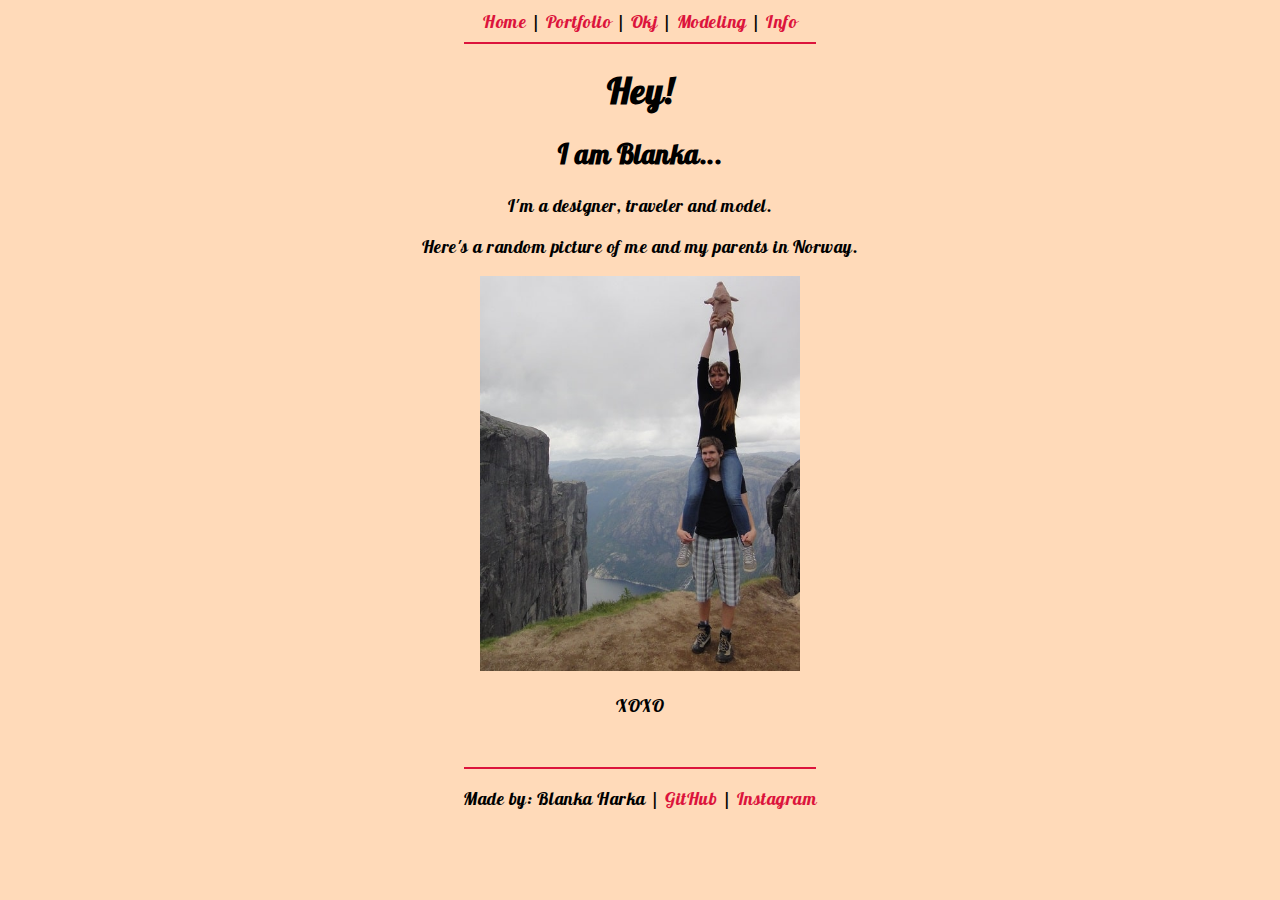
<file: index.html>
<!DOCTYPE html>
<html lang="en">
  <head>
    <meta charset="UTF-8" />
    <meta http-equiv="X-UA-Compatible" content="IE=edge" />
    <link rel="icon" href="favicon.png" />
    <link rel="preconnect" href="https://fonts.googleapis.com" />
    <link rel="preconnect" href="https://fonts.gstatic.com" crossorigin />
    <link
      href="https://fonts.googleapis.com/css2?family=Lobster&display=swap"
      rel="stylesheet"
    />
    <meta name="viewport" content="width=device-width, initial-scale=1.0" />
    <title>Blanka's Website</title>
    <link rel="stylesheet" href="style.css" />
  </head>
  <body>
    <header>
      <a href=".">Home</a> | <a href="portfolio.html">Portfolio</a> |
      <a href="okj">Okj</a> | <a href="modeling.html">Modeling</a> |
      <a href="info.html">Info</a>
    </header>
    <hr />
    <main>
      <h1>Hey!</h1>

      <h2>I am Blanka...</h2>

      <p>I'm a designer, traveler and model.</p>

      <p>Here's a random picture of me and my parents in Norway.</p>

      <img src="img/parents.jpg" alt="" />
      <p>XOXO</p>
    </main>

    <footer>
      <br />
      <hr />
      <p>
        Made by: Blanka Harka |
        <a
          href="https://github.com/blankaharka"
          target="_blank"
          rel="noreferrer noopener nofollow"
          >GitHub</a
        >
        |
        <a
          href="https://instagram.com/blankaharka"
          target="_blank"
          rel="noreferrer noopener nofollow"
          >Instagram</a
        >
      </p>
    </footer>
  </body>
</html>
</file>
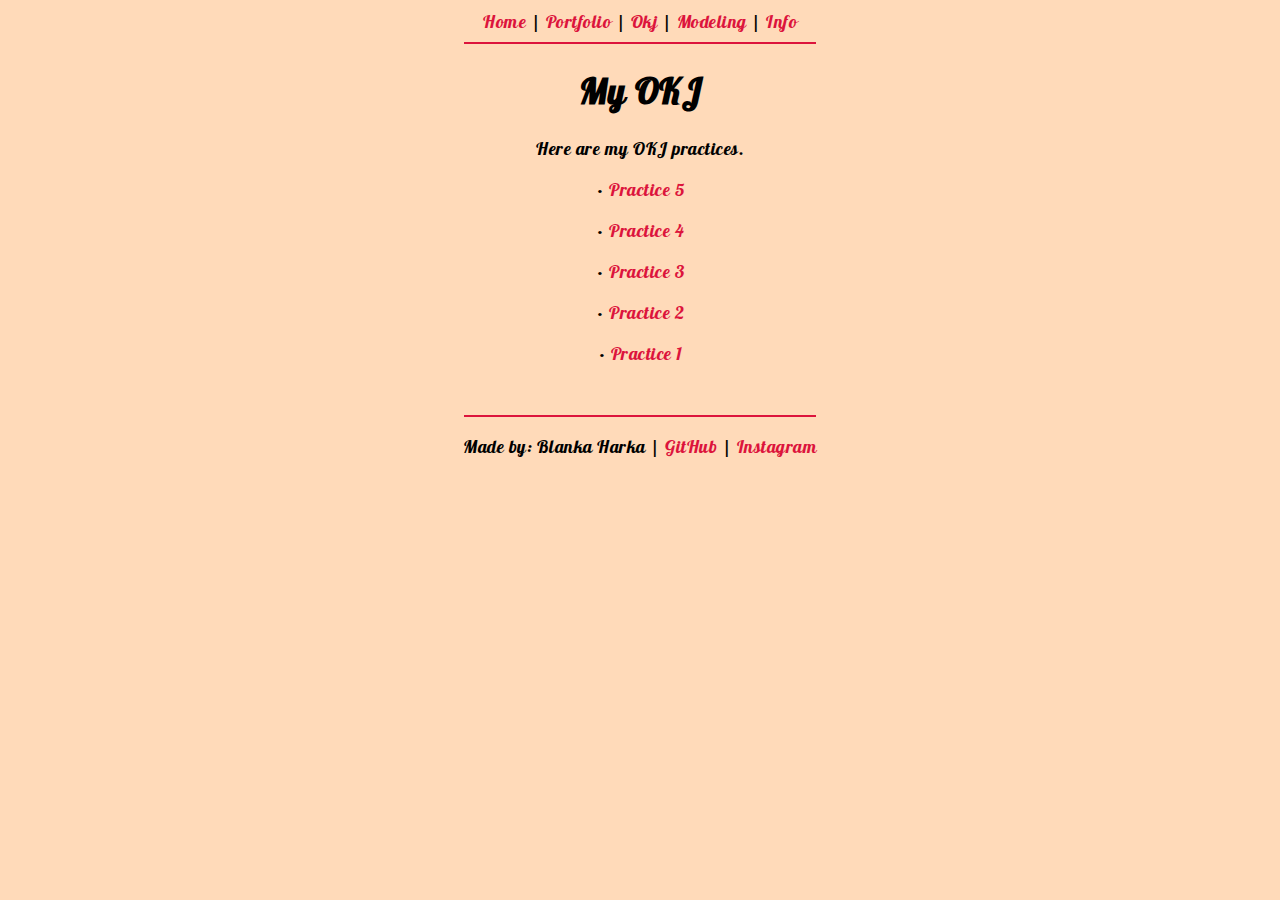
<file: okj/index.html>
<!DOCTYPE html>
<html lang="en">
  <head>
    <meta charset="UTF-8" />
    <meta http-equiv="X-UA-Compatible" content="IE=edge" />
    <link rel="icon" href="../favicon.png" />
    <link rel="preconnect" href="https://fonts.googleapis.com" />
    <link rel="preconnect" href="https://fonts.gstatic.com" crossorigin />
    <link
      href="https://fonts.googleapis.com/css2?family=Lobster&display=swap"
      rel="stylesheet"
    />
    <meta name="viewport" content="width=device-width, initial-scale=1.0" />
    <title>Blanka's OKJ</title>
    <!--
      
      
      
      Ezt át kell írni! 
    
    
    
    -->
    <link rel="stylesheet" href="../style.css" />

    <!-- 
      



     -->
  </head>
  <body>
    <header>
      <a href="../">Home</a> | <a href="../portfolio.html">Portfolio</a> |
      <a href="index.html">Okj</a> | <a href="../modeling.html">Modeling</a> |
      <a href="../info.html">Info</a>
    </header>
    <hr />
    <main>
      <h1>My OKJ</h1>

      <p>Here are my OKJ practices.</p>
      <p>&#8226; <a href="practice5" target="_blank">Practice 5</a></p>
      <p>&#8226; <a href="practice4" target="_blank">Practice 4</a></p>
      <p>&#8226; <a href="practice3" target="_blank">Practice 3</a></p>
      <p>&#8226; <a href="practice2.html" target="_blank">Practice 2</a></p>
      <p>&#8226; <a href="practice1.html" target="_blank">Practice 1</a></p>
    </main>

    <footer>
      <br />
      <hr />
      <p>
        Made by: Blanka Harka |
        <a
          href="https://github.com/blankaharka"
          target="_blank"
          rel="noreferrer noopener nofollow"
          >GitHub</a
        >
        |
        <a
          href="https://instagram.com/blankaharka"
          target="_blank"
          rel="noreferrer noopener nofollow"
          >Instagram</a
        >
      </p>
    </footer>
  </body>
</html>
</file>
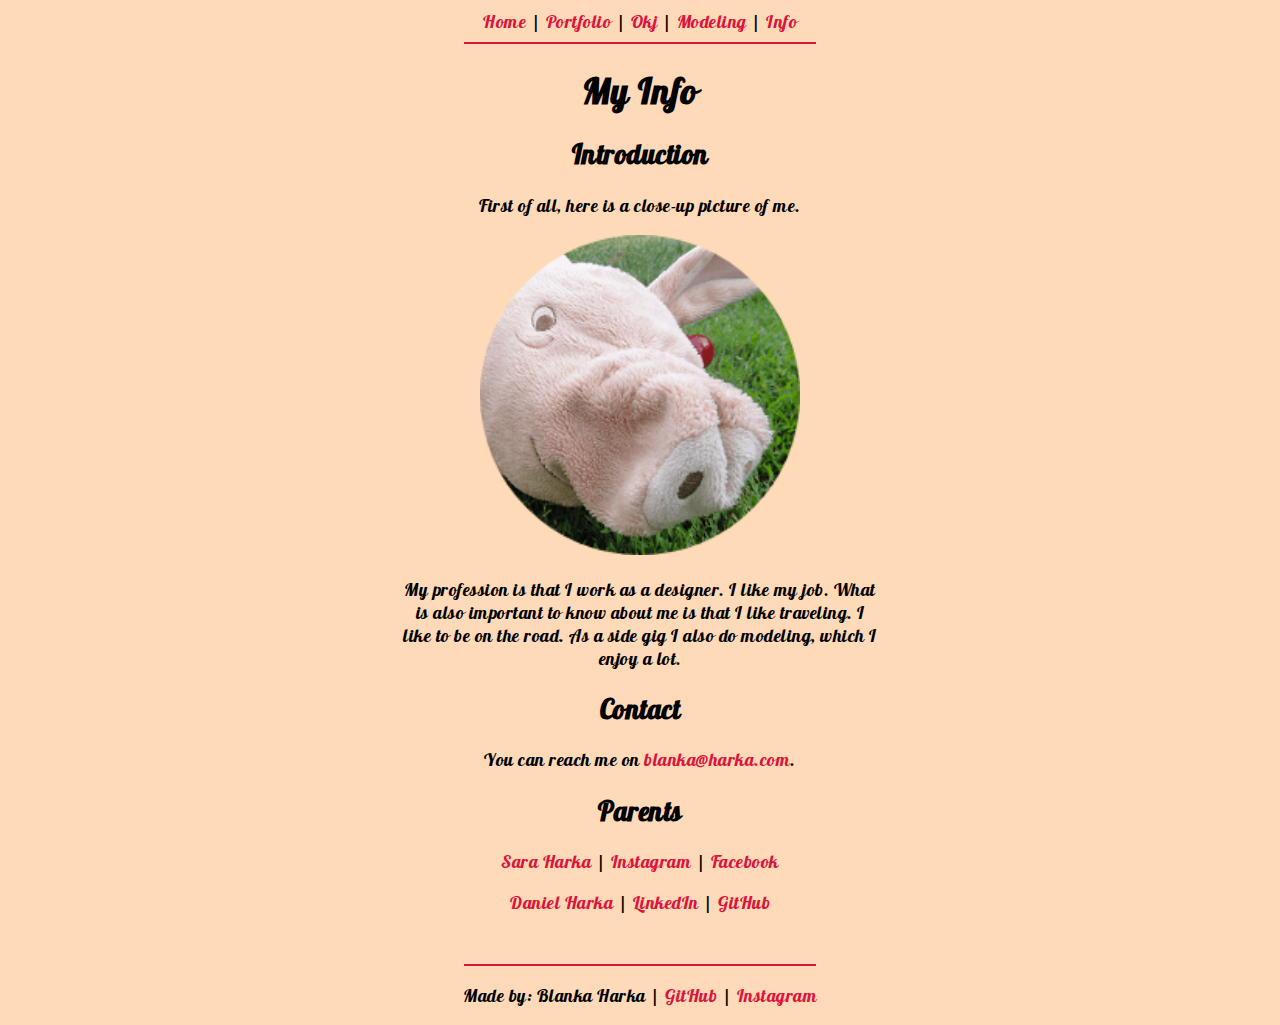
<file: info.html>
<!DOCTYPE html>
<html lang="en">
  <head>
    <meta charset="UTF-8" />
    <meta http-equiv="X-UA-Compatible" content="IE=edge" />
    <link rel="icon" href="favicon.png" />
    <link rel="preconnect" href="https://fonts.googleapis.com" />
    <link rel="preconnect" href="https://fonts.gstatic.com" crossorigin />
    <link
      href="https://fonts.googleapis.com/css2?family=Lobster&display=swap"
      rel="stylesheet"
    />
    <meta name="viewport" content="width=device-width, initial-scale=1.0" />
    <title>Blanka's Info</title>
    <link rel="stylesheet" href="style.css" />
  </head>
  <body>
    <header>
      <a href=".">Home</a> | <a href="portfolio.html">Portfolio</a> |
      <a href="okj">Okj</a> | <a href="modeling.html">Modeling</a> |
      <a href="info.html">Info</a>
    </header>
    <hr />
    <main>
      <h1>My Info</h1>

      <h2>Introduction</h2>

      <p>First of all, here is a close-up picture of me.</p>

      <img src="img/me.png" alt="A picture of me." />

      <p>
        My profession is that I work as a designer. I like my job. What is also
        important to know about me is that I like traveling. I like to be on the
        road. As a side gig I also do modeling, which I enjoy a lot.
      </p>

      <h2>Contact</h2>

      <p>You can reach me on <span class="crimson">blanka@harka.com</span>.</p>

      <h2>Parents</h2>
      <p>
        <a href="https://sara.harka.com" target="_blank">Sara Harka</a>
        |
        <a
          href="https://instagram.com/Sara.Harka"
          target="_blank"
          el="noreferrer noopener nofollow"
          >Instagram</a
        >
        |
        <a
          href="https://facebook.com/MrsSaraHarka"
          target="_blank"
          rel="noreferrer noopener nofollow"
          >Facebook</a
        >
      </p>

      <p>
        <a href="https://daniel.harka.com" target="_blank">Daniel Harka</a>
        |
        <a
          href="https://linkedin.com/in/mrdanielharka"
          target="_blank"
          rel="noreferrer noopener nofollow"
          >LinkedIn</a
        >
        |
        <a
          href="https://github.com/MrDanielHarka"
          target="_blank"
          rel="noreferrer noopener nofollow"
          >GitHub</a
        >
      </p>
    </main>

    <footer>
      <br />
      <hr />
      <p>
        Made by: Blanka Harka |
        <a
          href="https://github.com/blankaharka"
          target="_blank"
          rel="noreferrer noopener nofollow"
          >GitHub</a
        >
        |
        <a
          href="https://instagram.com/blankaharka"
          target="_blank"
          rel="noreferrer noopener nofollow"
          >Instagram</a
        >
      </p>
    </footer>
  </body>
</html>
</file>
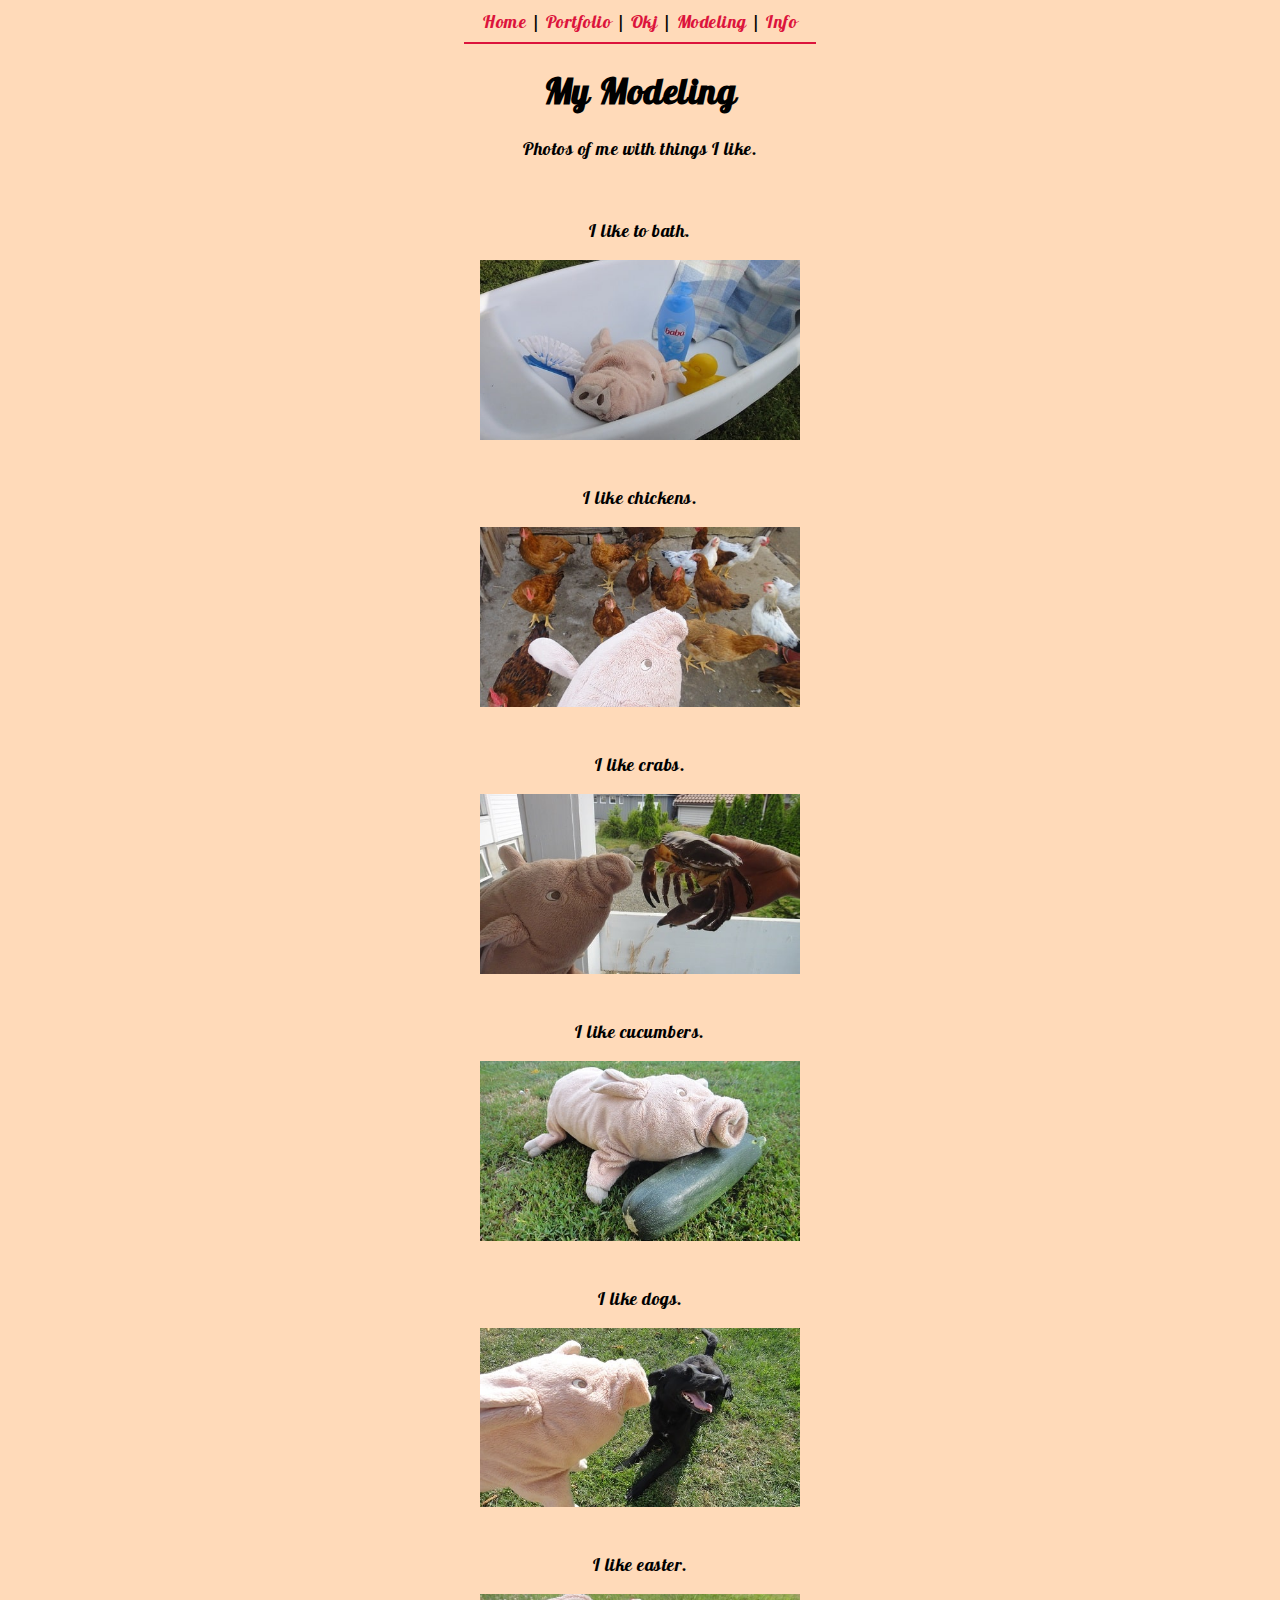
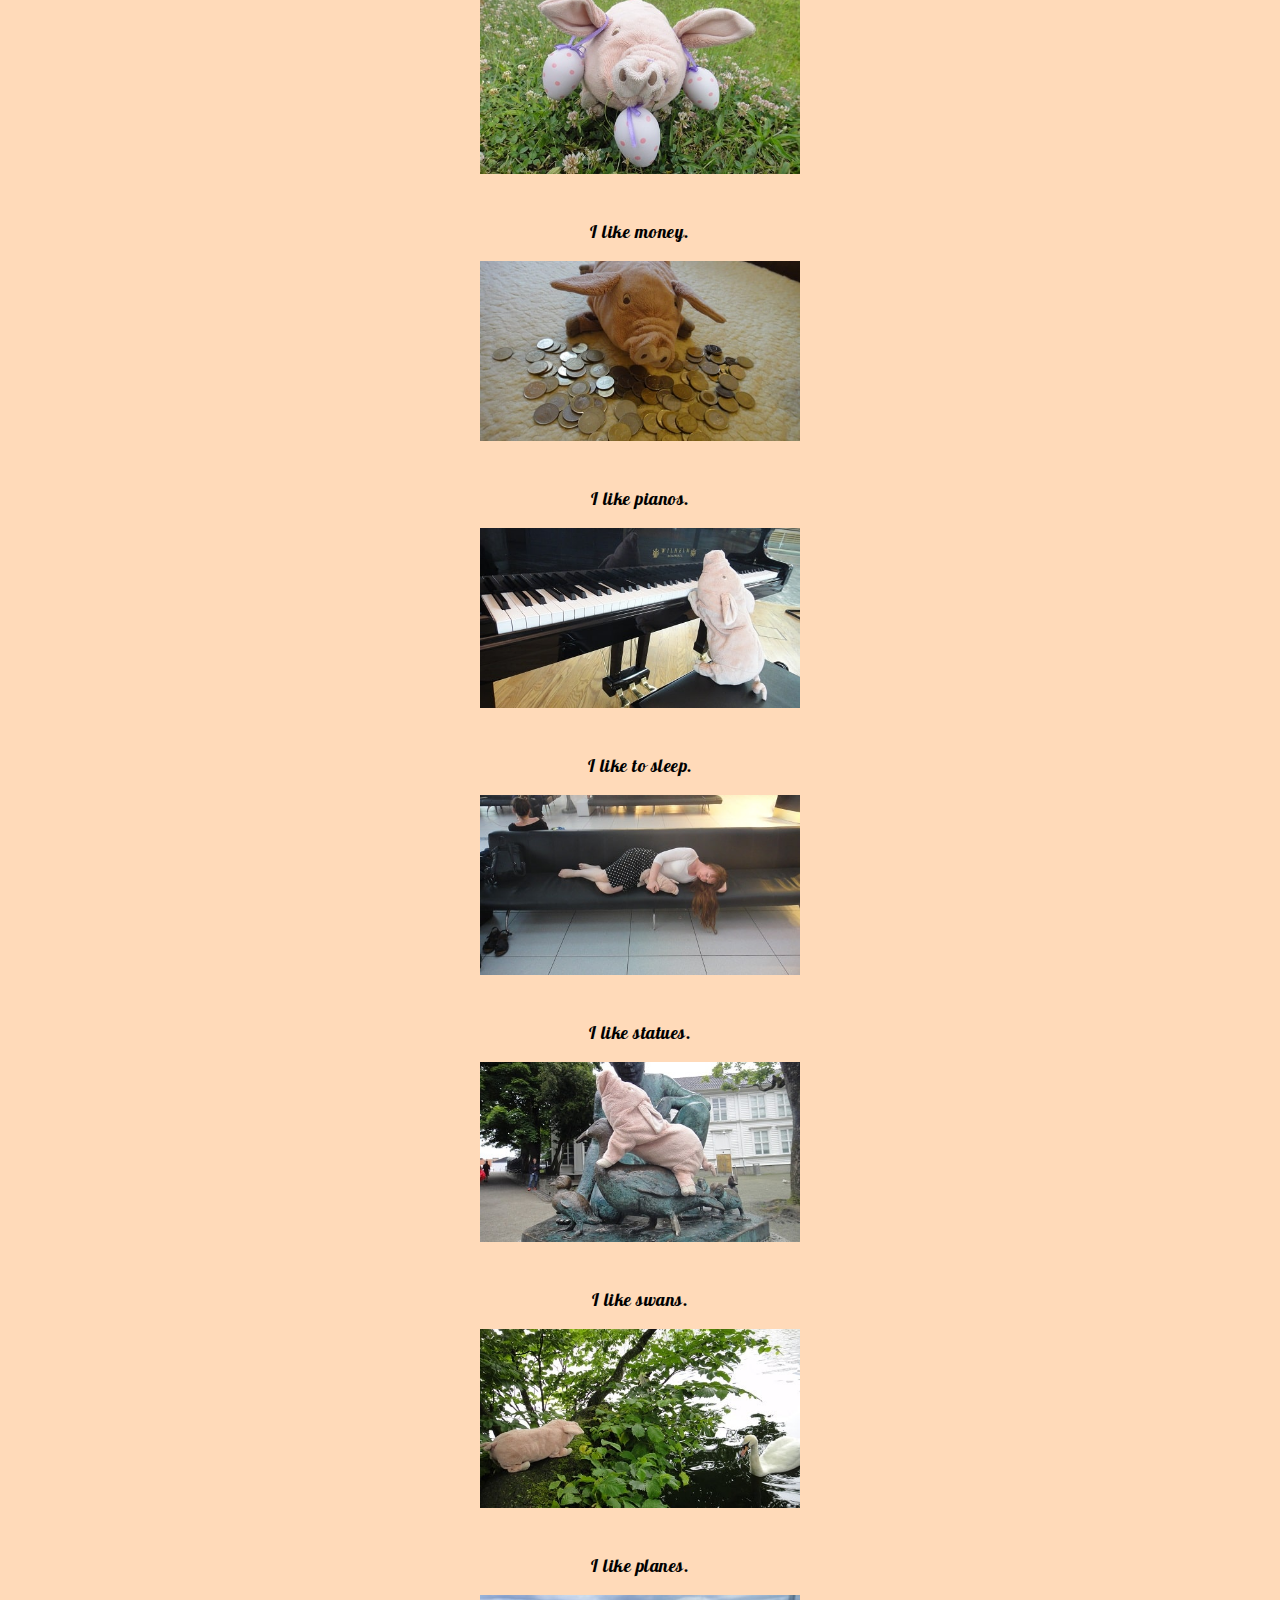
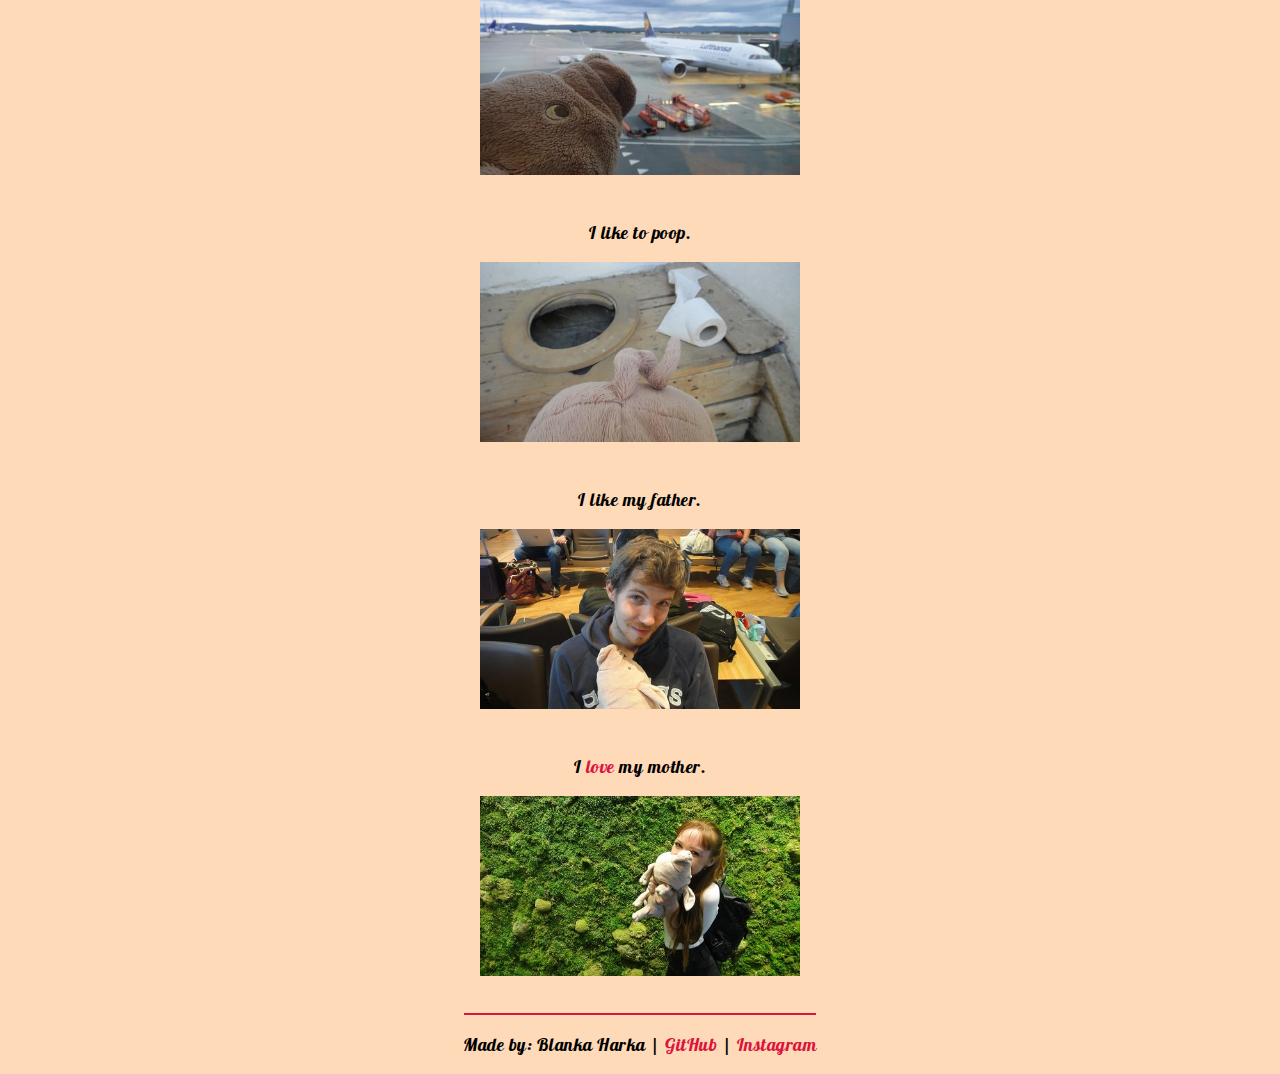
<file: modeling.html>
<!DOCTYPE html>
<html lang="en">
  <head>
    <meta charset="UTF-8" />
    <meta http-equiv="X-UA-Compatible" content="IE=edge" />
    <link rel="icon" href="favicon.png" />
    <link rel="preconnect" href="https://fonts.googleapis.com" />
    <link rel="preconnect" href="https://fonts.gstatic.com" crossorigin />
    <link
      href="https://fonts.googleapis.com/css2?family=Lobster&display=swap"
      rel="stylesheet"
    />
    <meta name="viewport" content="width=device-width, initial-scale=1.0" />
    <title>Blanka's Modeling</title>
    <link rel="stylesheet" href="style.css" />
  </head>
  <body>
    <header>
      <a href=".">Home</a> | <a href="portfolio.html">Portfolio</a> |
      <a href="okj">Okj</a> | <a href="modeling.html">Modeling</a> |
      <a href="info.html">Info</a>
    </header>
    <hr />
    <main>
      <h1>My Modeling</h1>

      <p>Photos of me with things I like.</p>
      <br />

      <p>I like to bath.</p>
      <img loading="lazy" src="img\bath.jpg" alt="" />

      <br />
      <br />

      <p>I like chickens.</p>
      <img loading="lazy" src="img\chickens.jpg" alt="" />

      <br />
      <br />

      <p>I like crabs.</p>
      <img loading="lazy" src="img\crab.jpg" alt="" />

      <br />
      <br />

      <p>I like cucumbers.</p>
      <img loading="lazy" src="img\cucumber.jpg" alt="" />

      <br />
      <br />

      <p>I like dogs.</p>
      <img loading="lazy" src="img\dog.jpg" alt="" />

      <br />
      <br />

      <p>I like easter.</p>
      <img loading="lazy" src="img\easter.jpg" alt="" />

      <br />
      <br />

      <p>I like money.</p>
      <img loading="lazy" src="img\money.jpg" alt="" />

      <br />
      <br />

      <p>I like pianos.</p>
      <img loading="lazy" src="img\piano.jpg" alt="" />

      <br />
      <br />

      <p>I like to sleep.</p>
      <img loading="lazy" src="img\sleep.jpg" alt="" />

      <br />
      <br />

      <p>I like statues.</p>
      <img loading="lazy" src="img\statue.jpg" alt="" />

      <br />
      <br />

      <p>I like swans.</p>
      <img loading="lazy" src="img\swan.jpg" alt="" />

      <br />
      <br />

      <p>I like planes.</p>
      <img loading="lazy" src="img\plane.jpg" alt="" />

      <br />
      <br />

      <p>I like to poop.</p>
      <img loading="lazy" src="img\poop.jpg" alt="" />

      <br />
      <br />

      <p>I like my father.</p>
      <img loading="lazy" src="img\father.jpg" alt="" />

      <br />
      <br />

      <p>I <span class="crimson">love</span> my mother.</p>
      <img loading="lazy" src="img\mother.jpg" alt="" />
    </main>

    <footer>
      <br />
      <hr />
      <p>
        Made by: Blanka Harka |
        <a
          href="https://github.com/blankaharka"
          target="_blank"
          rel="noreferrer noopener nofollow"
          >GitHub</a
        >
        |
        <a
          href="https://instagram.com/blankaharka"
          target="_blank"
          rel="noreferrer noopener nofollow"
          >Instagram</a
        >
      </p>
    </footer>
  </body>
</html>
</file>
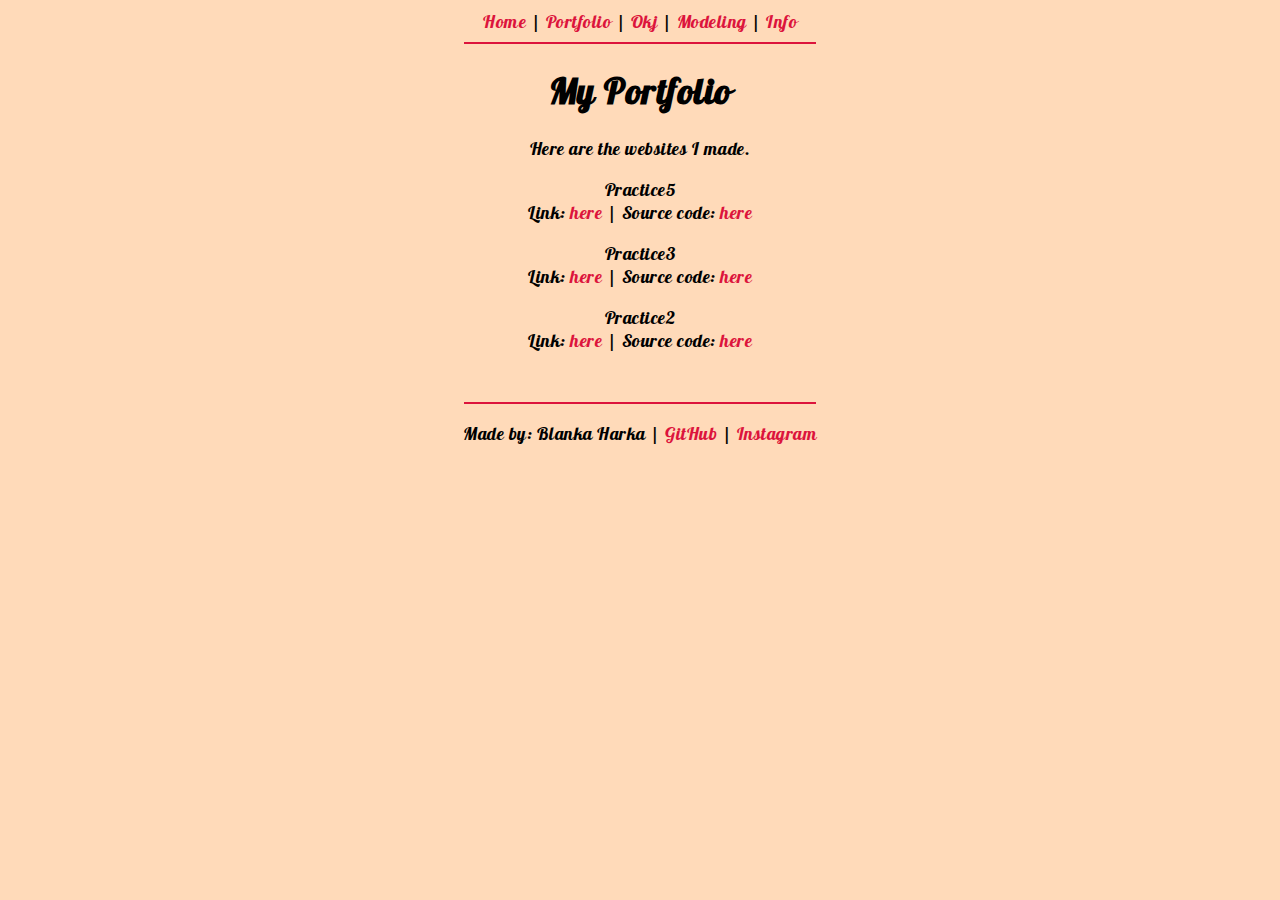
<file: portfolio.html>
<!DOCTYPE html>
<html lang="en">
  <head>
    <meta charset="UTF-8" />
    <meta http-equiv="X-UA-Compatible" content="IE=edge" />
    <link rel="icon" href="favicon.png" />
    <link rel="preconnect" href="https://fonts.googleapis.com" />
    <link rel="preconnect" href="https://fonts.gstatic.com" crossorigin />
    <link
      href="https://fonts.googleapis.com/css2?family=Lobster&display=swap"
      rel="stylesheet"
    />
    <meta name="viewport" content="width=device-width, initial-scale=1.0" />
    <title>Blanka's Portfolio</title>
    <link rel="stylesheet" href="style.css" />
  </head>
  <body>
    <header>
      <a href=".">Home</a> | <a href="portfolio.html">Portfolio</a> |
      <a href="okj">Okj</a> | <a href="modeling.html">Modeling</a> |
      <a href="info.html">Info</a>
    </header>
    <hr />
    <main>
      <h1>My Portfolio</h1>

      <p>Here are the websites I made.</p>

      <p>
        Practice5
        <br />
        Link:
        <a href="okj/practice5" target="_blank">here</a>
        | Source code:
        <a
          href="https://github.com/BlankaHarka/blankaharka.github.io/tree/main/okj/practice5"
          target="_blank"
          rel="noreferrer noopener nofollow"
          >here</a
        >
      </p>

      <p>
        Practice3
        <br />
        Link:
        <a href="okj/practice3" target="_blank">here</a>
        | Source code:
        <a
          href="https://github.com/BlankaHarka/blankaharka.github.io/tree/main/okj/practice3"
          target="_blank"
          rel="noreferrer noopener nofollow"
          >here</a
        >
      </p>

      <p>
        Practice2
        <br />
        Link:
        <a href="okj/practice2.html" target="_blank">here</a>
        | Source code:
        <a
          href="https://github.com/BlankaHarka/blankaharka.github.io/blob/main/okj/practice2.html"
          target="_blank"
          rel="noreferrer noopener nofollow"
          >here</a
        >
      </p>
    </main>

    <footer>
      <br />
      <hr />
      <p>
        Made by: Blanka Harka |
        <a
          href="https://github.com/blankaharka"
          target="_blank"
          rel="noreferrer noopener nofollow"
          >GitHub</a
        >
        |
        <a
          href="https://instagram.com/blankaharka"
          target="_blank"
          rel="noreferrer noopener nofollow"
          >Instagram</a
        >
      </p>
    </footer>
  </body>
</html>
</file>
<file: style.css>
html {
  margin-left: calc(100vw - 100%);
  margin-right: 0;
}

body {
  margin: 10px auto;
  font-size: 18px;
  background-color: peachpuff;
  max-width: 500px;
  text-align: center;
  letter-spacing: 0.5px;
  font-family: 'Lobster', cursive;
}

main {
  padding: 0 10px;
}

hr {
  border: 1px solid crimson;
  max-width: 350px;
}

img {
  width: 320px;
}

a:link,
a:visited,
.crimson {
  color: crimson;
  text-decoration: none;
}

a:active {
  color: palevioletred;
}
</file>
